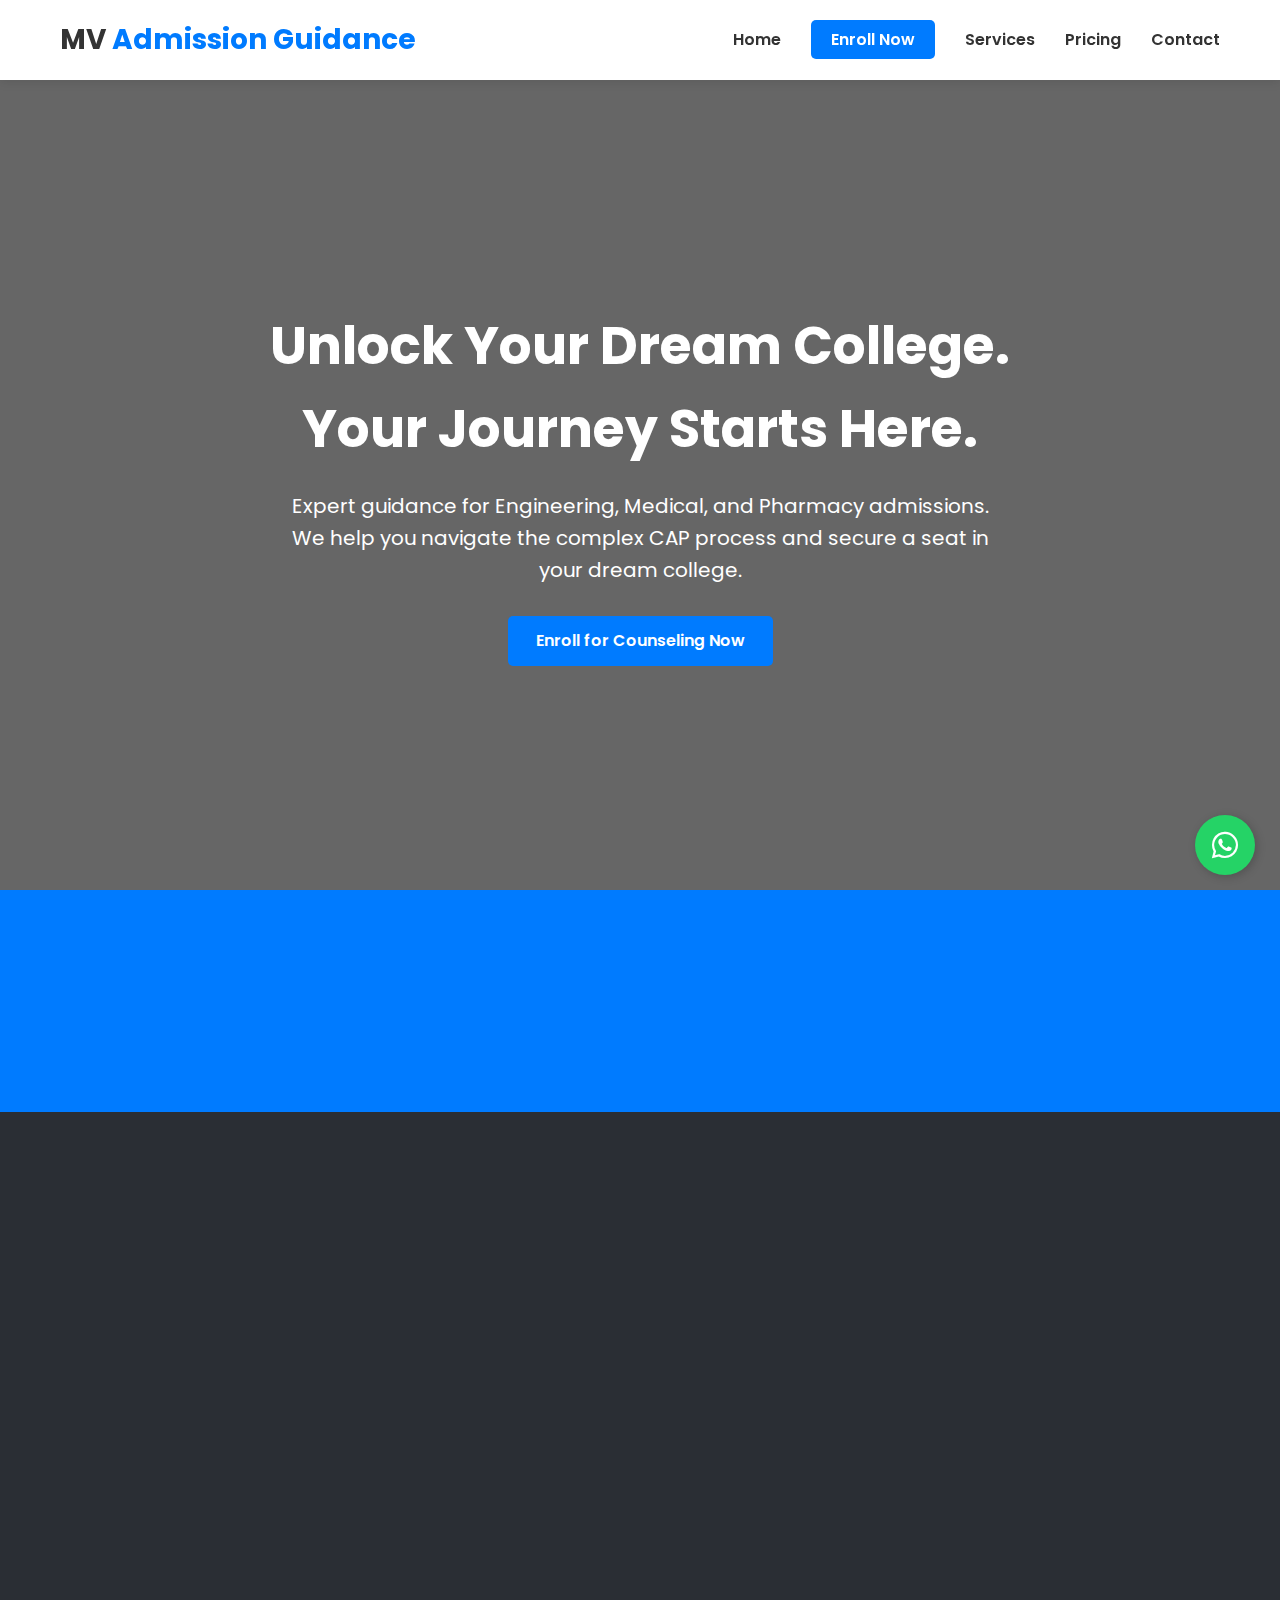
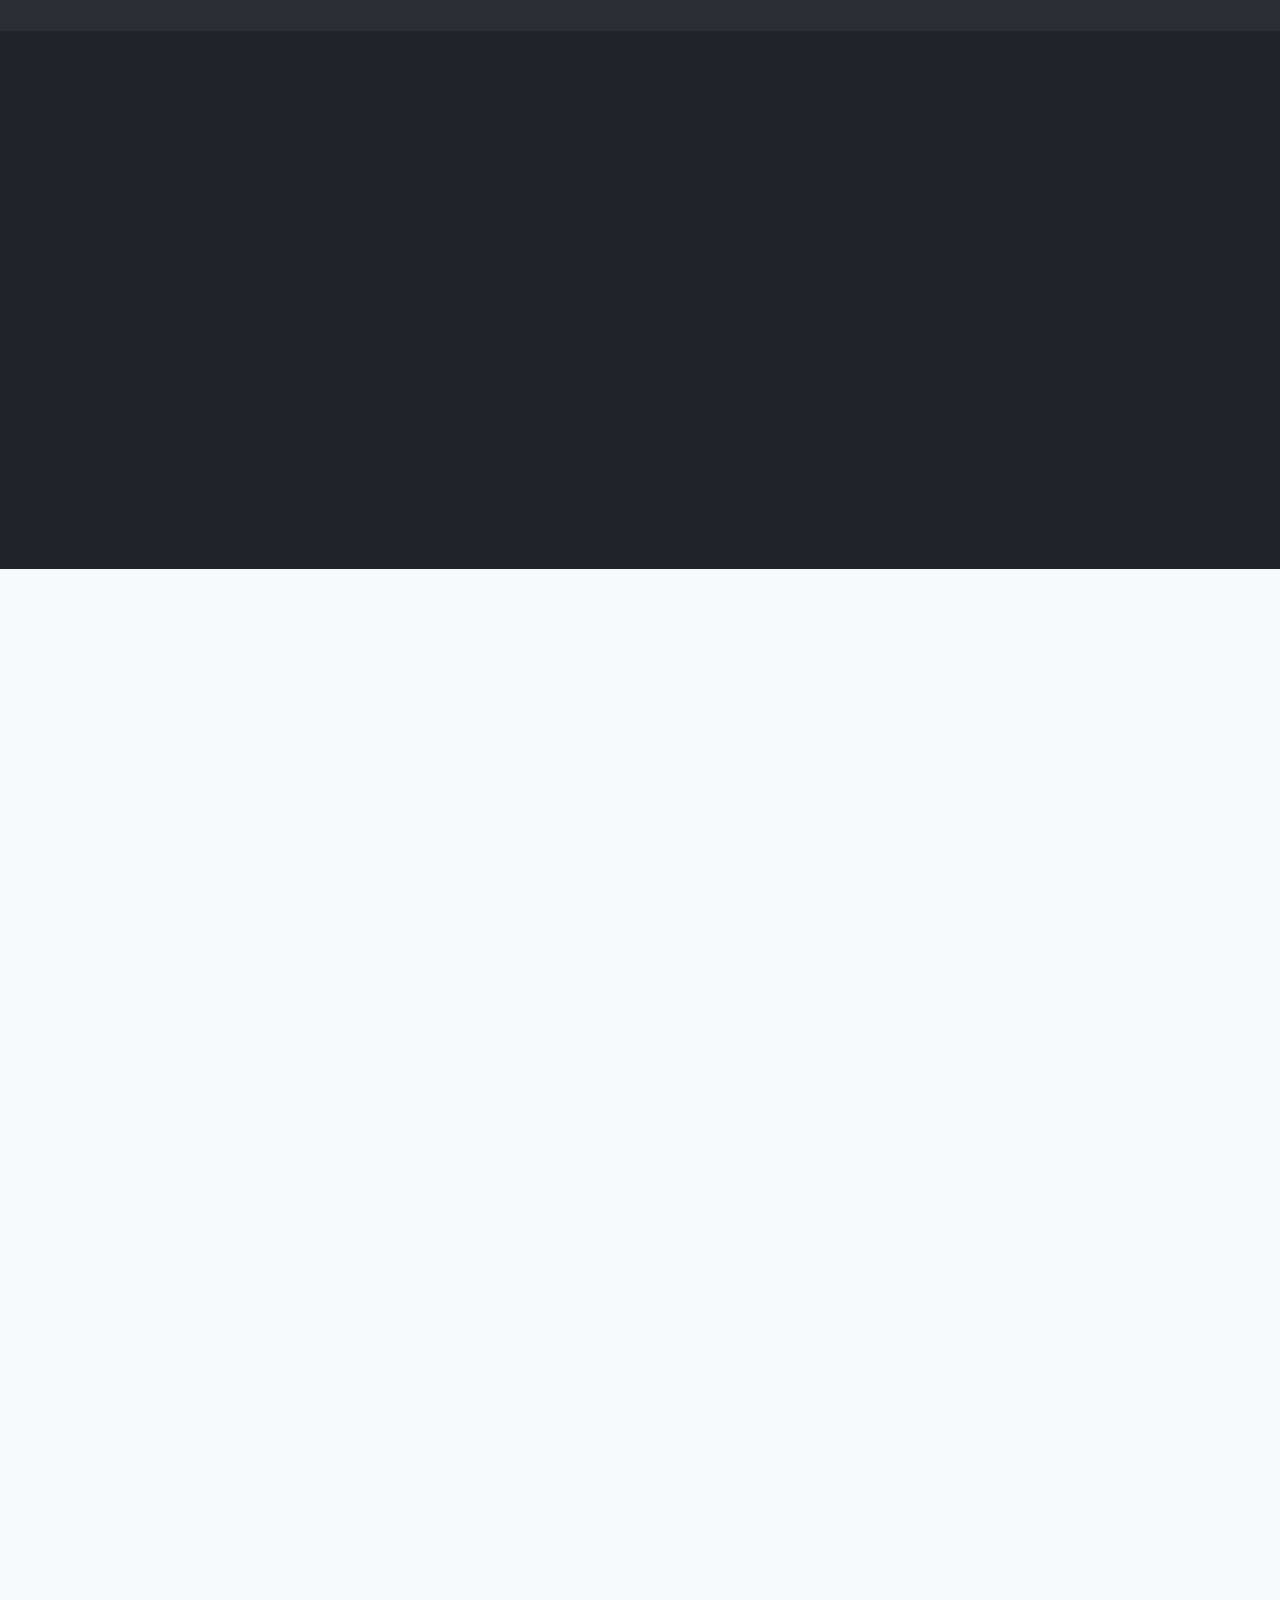
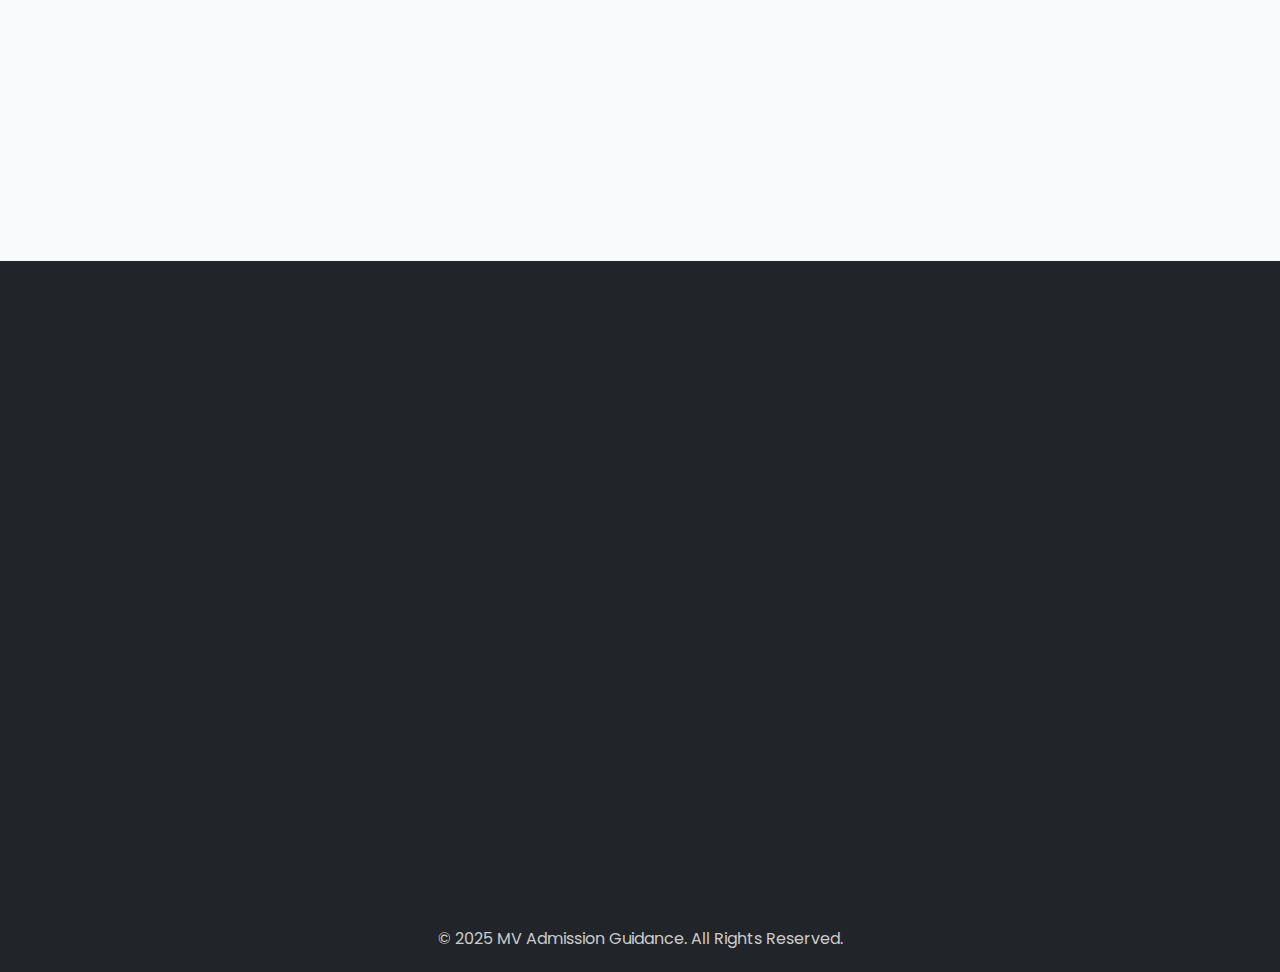
<file: index.html>
<!DOCTYPE html>
<html lang="en">
<head>
    <meta charset="UTF-8">
    <meta name="viewport" content="width=device-width, initial-scale=1.0">
    <title>MV Admission Guidance | Your Path to Top Colleges</title>
    <link rel="preconnect" href="https://fonts.googleapis.com">
    <link rel="preconnect" href="https://fonts.gstatic.com" crossorigin>
    <link href="https://fonts.googleapis.com/css2?family=Poppins:wght@400;600;700&display=swap" rel="stylesheet">
    <link rel="stylesheet" href="https://cdnjs.cloudflare.com/ajax/libs/font-awesome/6.5.2/css/all.min.css">
    <link rel="stylesheet" href="style.css">
</head>
<body>

    <header>
        <div class="container">
            <div class="logo">
                MV<span> Admission Guidance</span>
            </div>
            <nav>
                <ul>
                    <li><a href="#home">Home</a></li>
                    <li><a href="enrollment.html" target="_blank" class="btn-nav">Enroll Now</a></li>
                    <li><a href="#services">Services</a></li>
                    <li><a href="#pricing">Pricing</a></li>
                    <li><a href="#contact">Contact</a></li>
                </ul>
            </nav>
        </div>
    </header>

    <main>
        <section id="home" class="hero">
            <div class="hero-content">
                <h1 class="hidden-fade">Unlock Your Dream College. <br>Your Journey Starts Here.</h1>
                <p class="hidden-fade">Expert guidance for Engineering, Medical, and Pharmacy admissions. We help you navigate the complex CAP process and secure a seat in your dream college.</p>
                <a href="#enrollment-prompt" class="btn hidden-fade">Enroll for Counseling Now</a>
            </div>
        </section>
        
        <section id="stats" class="stats-section">
            <div class="container">
                <div class="stat-item hidden-fade"><h2 class="counter" data-target="100">0</h2><p>+ Successful Admissions</p></div>
                <div class="stat-item hidden-fade"><h2 class="counter" data-target="3">0</h2><p>+ Years of Experience</p></div>
                <div class="stat-item hidden-fade"><h2 class="counter" data-target="99.9">0</h2><p>% Success Rate</p></div>
            </div>
        </section>
        
        <section id="services" class="dark-section">
            <div class="container">
                <h2 class="section-title hidden-fade">Comprehensive Guidance for Your Career Path</h2>
                <div class="services-grid">
                    <div class="card hidden-left"><i class="fas fa-cogs"></i><h3>Engineering Admissions</h3><p>Complete guidance for MHT-CET & JEE. We navigate the entire CAP process to get you into top colleges like COEP, VJTI, and PICT.</p></div>
                    <div class="card hidden-fade"><i class="fas fa-stethoscope"></i><h3>Medical Admissions</h3><p>Specialized counseling for NEET aspirants for MBBS, BDS, BAMS, and BHMS courses. We manage the entire intricate process for you.</p></div>
                    <div class="card hidden-right"><i class="fas fa-pills"></i><h3>Pharmacy Admissions</h3><p>Full support for B.Pharm and D.Pharm admissions. We help you select the best colleges based on your score and career goals.</p></div>
                </div>
            </div>
        </section>
        
        <section id="why-us" class="dark-section">
             <div class="container">
                  <h2 class="section-title hidden-fade">The MV Guidance Advantage</h2>
                       <div class="features-grid">
                            <div class="feature-item hidden-left"><i class="fas fa-bullseye"></i><h4>Personalized College Prediction</h4><p>We analyze your scores to create a strategic, best-fit college list, maximizing your chances of admission.</p></div>
                            <div class="feature-item hidden-right"><i class="fas fa-handshake"></i><h4>End-to-End Support</h4><p>From the first registration form to the final CAP round, we are with you at every single step. You are never alone.</p></div>
                            <div class="feature-item hidden-left"><i class="fas fa-check-circle"></i><h4>Error-Free Application Process</h4><p>We handle all the tedious form filling, including registration and option forms, ensuring accuracy and timely submission.</p></div>
                            <div class="feature-item hidden-right"><i class="fas fa-headset"></i><h4>Dedicated Personal Guidance</h4><p>Get your doubts cleared anytime. You have direct access to our experts via Call and WhatsApp for immediate support.</p></div>
                       </div>
             </div>
        </section>
        
        <section id="pricing">
            <div class="container">
                <h2 class="section-title hidden-fade">Transparent & Affordable Packages</h2>
                <div class="pricing-grid">
                    <div class="card price-card hidden-left"><h3>Engineering Counseling</h3><p class="price">₹3,000</p><ul><li><i class="fas fa-check"></i> Complete MHT-CET / JEE Guidance</li><li><i class="fas fa-check"></i> Personalized College List</li><li><i class="fas fa-check"></i> All CAP Round Form Filling</li><li><i class="fas fa-check"></i> Full Call & WhatsApp Support</li></ul><a href="enrollment.html" target="_blank" class="btn">Enroll Now</a></div>
                    <div class="card price-card hidden-right"><h3>Medical Counseling</h3><p class="price">₹4,000</p><ul><li><i class="fas fa-check"></i> Complete NEET Counseling</li><li><i class="fas fa-check"></i> Personalized College List</li><li><i class="fas fa-check"></i> All Round Form Filling</li><li><i class="fas fa-check"></i> Full Call & WhatsApp Support</li></ul><a href="enrollment.html" target="_blank" class="btn">Enroll Now</a></div>
                </div>
            </div>
        </section>

        <section id="enrollment-prompt" class="light-section">
            <div class="container">
                <div class="prompt-wrapper">
                    <div class="animation-container hidden-left">
                        <img src="photo.png" alt="Cartoon student illustration">
                    </div>
                    <div class="prompt-content hidden-right">
                        <h2>Final Enrollment Form</h2>
                        <p>Take the final step towards securing your admission. Please fill out the form below with accurate details.</p>
                        <a href="enrollment.html" target="_blank" class="btn btn-large">Click Here to Fill Enrollment Form</a>
                    </div>
                </div>
            </div>
        </section>

        <section id="contact" class="dark-section">
            <div class="container">
                <h2 class="section-title hidden-fade">Admissions Are Open! Secure Your Future.</h2>
                <div class="contact-wrapper">
                    <div class="contact-info hidden-left"><h3>Get In Touch</h3><p>Don't leave your career to chance. Contact us today to book your counseling session. Seats are limited!</p><p><i class="fas fa-phone"></i> <strong>Call/WhatsApp:</strong> 8623880103 / 7030670103</p><p><i class="fas fa-envelope"></i> <strong>Email:</strong> vishwasmedhe55@gmail.com</p><p><i class="fas fa-map-marker-alt"></i> <strong>Address:</strong> Nimgaon Ketki, Indapur, Pune, Maharashtra</p></div>
                    <form action="https://formspree.io/f/mwpndval" method="POST" class="contact-form hidden-right"><h3>Send us a Message</h3><input type="text" name="name" placeholder="Your Name" required><input type="email" name="email" placeholder="Your Email" required><textarea name="message" placeholder="Your Message" rows="5" required></textarea><button type="submit" class="btn">Send Message</button></form>
                </div>
            </div>
        </section>
    </main>

    <a href="https://wa.me/918623880103?text=Hello!%20I'm%20interested%20in%20your%20admission%20guidance." class="whatsapp-chat-btn" target="_blank"><i class="fab fa-whatsapp"></i></a>

    <div id="popup-message" class="popup"><div class="popup-content"><span class="close-button">&times;</span><h2>Thank You!</h2><p>Your form has been submitted successfully.</p></div></div>
    
    <footer>
        <p>&copy; 2025 MV Admission Guidance. All Rights Reserved.</p>
    </footer>

    <script src="script.js"></script>
</body>
</html>
</file>
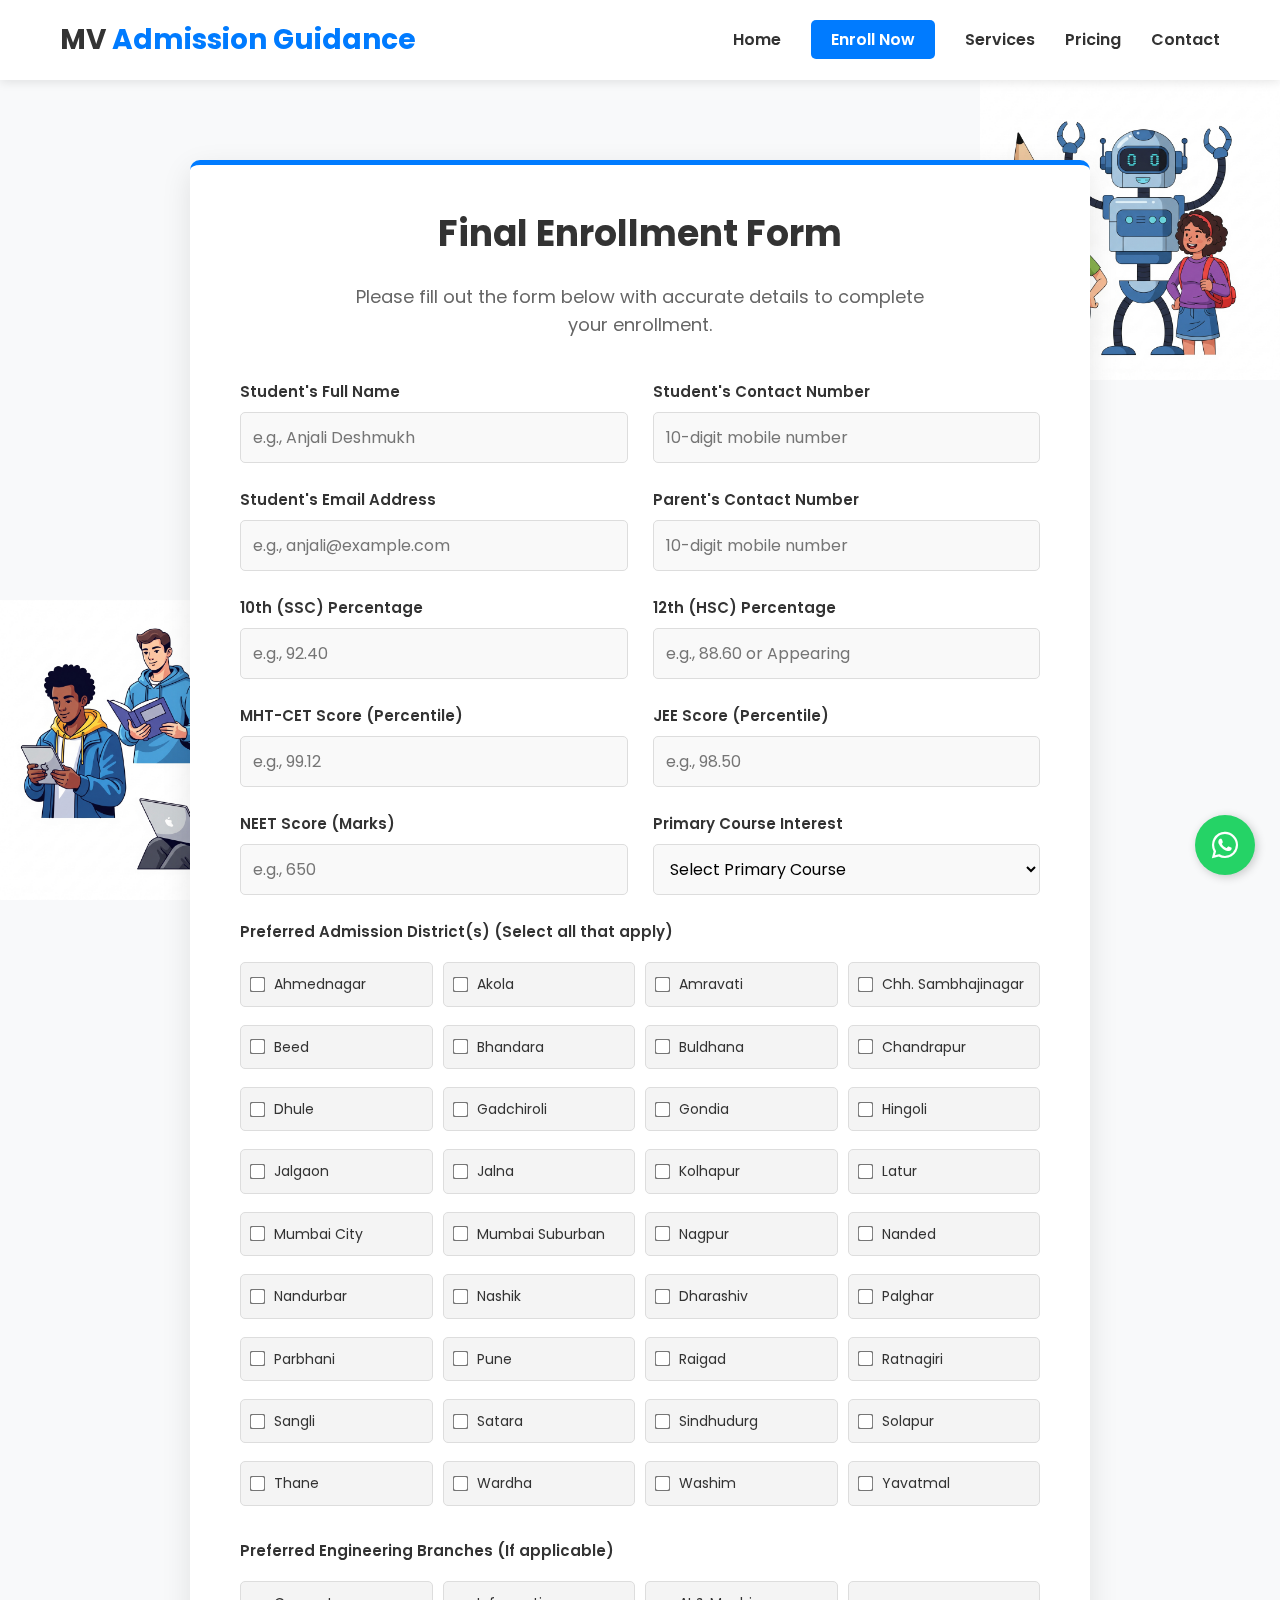
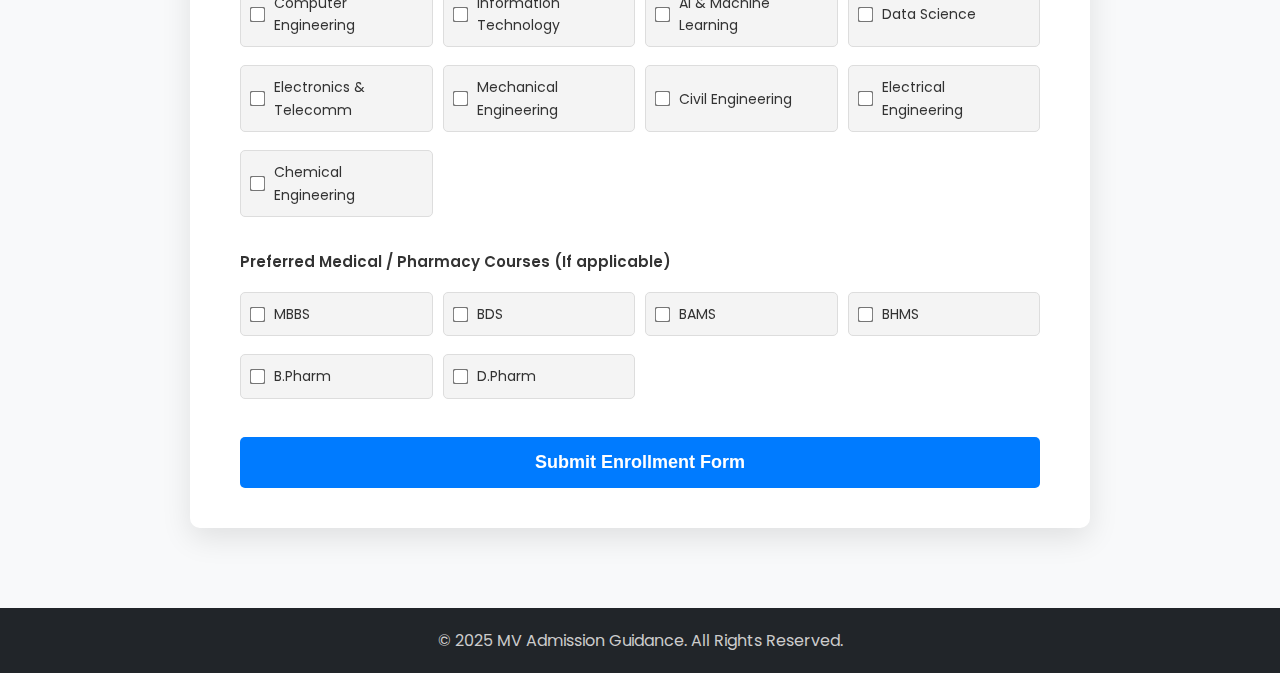
<file: enrollment.html>
<!DOCTYPE html>
<html lang="en">
<head>
    <meta charset="UTF-8">
    <meta name="viewport" content="width=device-width, initial-scale=1.0">
    <title>Enrollment Form | MV Admission Guidance</title>
    <link rel="preconnect" href="https://fonts.googleapis.com">
    <link rel="preconnect" href="https://fonts.gstatic.com" crossorigin>
    <link href="https://fonts.googleapis.com/css2?family=Poppins:wght@400;600;700&display=swap" rel="stylesheet">
    <link rel="stylesheet" href="https://cdnjs.cloudflare.com/ajax/libs/font-awesome/6.5.2/css/all.min.css">
    <link rel="stylesheet" href="style.css">
    <link rel="stylesheet" href="enrollment-style.css">
</head>
<body>

    <img src="deco-top-right.png" class="deco-img deco-top-right" alt="">
    <img src="deco-bottom-left.png" class="deco-img deco-bottom-left" alt="">

    <header>
        <div class="container">
            <div class="logo">
                MV<span> Admission Guidance</span>
            </div>
            <nav>
                <ul>
                    <li><a href="index.html#home">Home</a></li>
                    <li><a href="enrollment.html" class="btn-nav">Enroll Now</a></li>
                    <li><a href="index.html#services">Services</a></li>
                    <li><a href="index.html#pricing">Pricing</a></li>
                    <li><a href="index.html#contact">Contact</a></li>
                </ul>
            </nav>
        </div>
    </header>

    <main>
        <section class="enrollment-section">
            <div class="container">
                <div class="form-wrapper hidden-fade">
                    <h2 class="section-title">Final Enrollment Form</h2>
                    <p class="section-subtitle">Please fill out the form below with accurate details to complete your enrollment.</p>
                    
                    <form action="https://formspree.io/f/mwpndval" method="POST" class="final-form">
                        <input type="hidden" name="submissionID" id="submissionID">
                        
                        <div class="form-grid">
                            <div class="form-group"><label for="fullName">Student's Full Name</label><input type="text" id="fullName" name="fullName" placeholder="e.g., Anjali Deshmukh" required></div>
                            <div class="form-group"><label for="studentPhone">Student's Contact Number</label><input type="tel" id="studentPhone" name="studentPhone" placeholder="10-digit mobile number" required></div>
                            <div class="form-group"><label for="email">Student's Email Address</label><input type="email" id="email" name="email" placeholder="e.g., anjali@example.com" required></div>
                            <div class="form-group"><label for="parentPhone">Parent's Contact Number</label><input type="tel" id="parentPhone" name="parentPhone" placeholder="10-digit mobile number" required></div>
                            <div class="form-group"><label for="sscScore">10th (SSC) Percentage</label><input type="text" id="sscScore" name="sscScore" placeholder="e.g., 92.40" required></div>
                            <div class="form-group"><label for="hscScore">12th (HSC) Percentage</label><input type="text" id="hscScore" name="hscScore" placeholder="e.g., 88.60 or Appearing" required></div>
                            <div class="form-group"><label for="mhtcetScore">MHT-CET Score (Percentile)</label><input type="text" id="mhtcetScore" name="mhtcetScore" placeholder="e.g., 99.12"></div>
                            <div class="form-group"><label for="jeeScore">JEE Score (Percentile)</label><input type="text" id="jeeScore" name="jeeScore" placeholder="e.g., 98.50"></div>
                            <div class="form-group"><label for="neetScore">NEET Score (Marks)</label><input type="text" id="neetScore" name="neetScore" placeholder="e.g., 650"></div>
                            <div class="form-group"><label for="course">Primary Course Interest</label><select id="course" name="course" required><option value="" disabled selected>Select Primary Course</option><option value="Engineering">Engineering</option><option value="Medical">Medical</option><option value="Pharmacy">Pharmacy</option></select></div>
                            
                            <div class="form-group full-width"><label>Preferred Admission District(s) (Select all that apply)</label><div class="checkbox-group"><label><input type="checkbox" name="districts[]" value="Ahmednagar"> Ahmednagar</label><label><input type="checkbox" name="districts[]" value="Akola"> Akola</label><label><input type="checkbox" name="districts[]" value="Amravati"> Amravati</label><label><input type="checkbox" name="districts[]" value="Chhatrapati Sambhajinagar"> Chh. Sambhajinagar</label><label><input type="checkbox" name="districts[]" value="Beed"> Beed</label><label><input type="checkbox" name="districts[]" value="Bhandara"> Bhandara</label><label><input type="checkbox" name="districts[]" value="Buldhana"> Buldhana</label><label><input type="checkbox" name="districts[]" value="Chandrapur"> Chandrapur</label><label><input type="checkbox" name="districts[]" value="Dhule"> Dhule</label><label><input type="checkbox" name="districts[]" value="Gadchiroli"> Gadchiroli</label><label><input type="checkbox" name="districts[]" value="Gondia"> Gondia</label><label><input type="checkbox" name="districts[]" value="Hingoli"> Hingoli</label><label><input type="checkbox" name="districts[]" value="Jalgaon"> Jalgaon</label><label><input type="checkbox" name="districts[]" value="Jalna"> Jalna</label><label><input type="checkbox" name="districts[]" value="Kolhapur"> Kolhapur</label><label><input type="checkbox" name="districts[]" value="Latur"> Latur</label><label><input type="checkbox" name="districts[]" value="Mumbai City"> Mumbai City</label><label><input type="checkbox" name="districts[]" value="Mumbai Suburban"> Mumbai Suburban</label><label><input type="checkbox" name="districts[]" value="Nagpur"> Nagpur</label><label><input type="checkbox" name="districts[]" value="Nanded"> Nanded</label><label><input type="checkbox" name="districts[]" value="Nandurbar"> Nandurbar</label><label><input type="checkbox" name="districts[]" value="Nashik"> Nashik</label><label><input type="checkbox" name="districts[]" value="Dharashiv"> Dharashiv</label><label><input type="checkbox" name="districts[]" value="Palghar"> Palghar</label><label><input type="checkbox" name="districts[]" value="Parbhani"> Parbhani</label><label><input type="checkbox" name="districts[]" value="Pune"> Pune</label><label><input type="checkbox" name="districts[]" value="Raigad"> Raigad</label><label><input type="checkbox" name="districts[]" value="Ratnagiri"> Ratnagiri</label><label><input type="checkbox" name="districts[]" value="Sangli"> Sangli</label><label><input type="checkbox" name="districts[]" value="Satara"> Satara</label><label><input type="checkbox" name="districts[]" value="Sindhudurg"> Sindhudurg</label><label><input type="checkbox" name="districts[]" value="Solapur"> Solapur</label><label><input type="checkbox" name="districts[]" value="Thane"> Thane</label><label><input type="checkbox" name="districts[]" value="Wardha"> Wardha</label><label><input type="checkbox" name="districts[]" value="Washim"> Washim</label><label><input type="checkbox" name="districts[]" value="Yavatmal"> Yavatmal</label></div></div>
                            <div class="form-group full-width"><label>Preferred Engineering Branches (If applicable)</label><div class="checkbox-group"><label><input type="checkbox" name="eng_branches[]" value="Computer"> Computer Engineering</label><label><input type="checkbox" name="eng_branches[]" value="IT"> Information Technology</label><label><input type="checkbox" name="eng_branches[]" value="AI/ML"> AI & Machine Learning</label><label><input type="checkbox" name="eng_branches[]" value="Data Science"> Data Science</label><label><input type="checkbox" name="eng_branches[]" value="E&TC"> Electronics & Telecomm</label><label><input type="checkbox" name="eng_branches[]" value="Mechanical"> Mechanical Engineering</label><label><input type="checkbox" name="eng_branches[]" value="Civil"> Civil Engineering</label><label><input type="checkbox" name="eng_branches[]" value="Electrical"> Electrical Engineering</label><label><input type="checkbox" name="eng_branches[]" value="Chemical"> Chemical Engineering</label></div></div>
                            <div class="form-group full-width"><label>Preferred Medical / Pharmacy Courses (If applicable)</label><div class="checkbox-group"><label><input type="checkbox" name="med_courses[]" value="MBBS"> MBBS</label><label><input type="checkbox" name="med_courses[]" value="BDS"> BDS</label><label><input type="checkbox" name="med_courses[]" value="BAMS"> BAMS</label><label><input type="checkbox" name="med_courses[]" value="BHMS"> BHMS</label><label><input type="checkbox" name="med_courses[]" value="B.Pharm"> B.Pharm</label><label><input type="checkbox" name="med_courses[]" value="D.Pharm"> D.Pharm</label></div></div>
                        </div>
                        <button type="submit" class="btn btn-large" style="width: 100%; margin-top: 30px;">Submit Enrollment Form</button>
                    </form>
                </div>
            </div>
        </section>
    </main>

    <a href="https://wa.me/918623880103?text=Hello!%20I'm%20interested%20in%20your%20admission%20guidance." class="whatsapp-chat-btn" target="_blank"><i class="fab fa-whatsapp"></i></a>

    <div id="popup-message" class="popup"><div class="popup-content"><span class="close-button">&times;</span><h2>Thank You!</h2><p>Your enrollment has been submitted successfully.</p></div></div>

    <footer>
        <p>&copy; 2025 MV Admission Guidance. All Rights Reserved.</p>
    </footer>

    <script src="script.js"></script>
</body>
</html>
</file>
<file: style.css>
/* --- Google Font Import --- */
@import url('https://fonts.googleapis.com/css2?family=Poppins:wght@400;600;700&display=swap');
/* --- CSS Variables --- */
:root{--primary-color:#007bff;--dark-bg-1:#212529;--dark-bg-2:#2a2e34;--light-bg:#f8f9fa;--text-dark:#333;--text-light:#f8f9fa;--font-family:'Poppins',sans-serif;}
/* --- General Body & Reset Styles --- */
*{margin:0;padding:0;box-sizing:border-box;}
html{scroll-behavior:smooth;}
body{font-family:var(--font-family);line-height:1.6;color:var(--text-dark);background-color:#fff;}
.container{max-width:1200px;margin:0 auto;padding:0 20px;}
a{text-decoration:none;color:var(--primary-color);}
ul{list-style:none;}
section{padding:80px 0;}
.light-section{background-color: var(--light-bg);}
.section-title{text-align:center;font-size:36px;margin-bottom:20px;font-weight:700;}
.section-subtitle{text-align:center;font-size:18px;color:#666;margin-bottom:50px;max-width:600px;margin-left:auto;margin-right:auto;}
/* --- Buttons --- */
.btn{display:inline-block;background-color:var(--primary-color);color:#fff;padding:12px 28px;border-radius:5px;font-weight:600;transition:background-color .3s,transform .2s;border:none;cursor:pointer;font-size:16px;}
.btn:hover{background-color:#0056b3;transform:translateY(-2px);}
.btn-large{padding: 15px 35px; font-size: 18px;}
/* --- Header & Navigation --- */
header{background-color:#fff;box-shadow:0 2px 10px rgba(0,0,0,.1);position:sticky;top:0;z-index:1000;}
header .container{display:flex;justify-content:space-between;align-items:center;height:80px;}
.logo{font-size:28px;font-weight:700;color:var(--text-dark);}
.logo span{color:var(--primary-color);}
nav ul{display:flex;align-items:center;gap:30px;}
nav ul li a{color:var(--text-dark);font-weight:600;padding:5px 0;position:relative;transition:color .3s;}
nav ul li a:hover{color:var(--primary-color);}
.btn-nav{background-color:var(--primary-color);color:#fff!important;padding:8px 20px;border-radius:5px;}
.btn-nav:hover{background-color:#0056b3;color:#fff!important;}
/* --- Hero Section --- */
.hero{background:linear-gradient(rgba(0,0,0,.6),rgba(0,0,0,.6)),url(https://images.unsplash.com/photo-1523240795612-9a054b0db644?q=80&w=2070&auto=format&fit=crop) no-repeat center center/cover;height:90vh;display:flex;justify-content:center;align-items:center;text-align:center;color:#fff;padding:0 20px;}
.hero-content h1{font-size:52px;margin-bottom:20px;}
.hero-content p{font-size:20px;margin-bottom:30px;max-width:700px;margin-left:auto;margin-right:auto;}
/* --- Stats Section --- */
.stats-section{background-color:var(--primary-color);color:#fff;padding:60px 0;}
.stats-section .container{display:flex;justify-content:space-around;text-align:center;}
.stat-item h2{font-size:48px;font-weight:700;}
/* --- Dark Sections (General) --- */
.dark-section{background-color:var(--dark-bg-1);color:var(--text-light);}
.dark-section .section-title,.dark-section .section-subtitle{color:var(--text-light);}
/* --- Services Section --- */
#services{background-color:var(--dark-bg-2);}
.services-grid{display:grid;grid-template-columns:repeat(auto-fit,minmax(300px,1fr));gap:30px;}
#services .card{background-color:#fff;padding:30px;border-radius:10px;box-shadow:0 4px 15px rgba(0,0,0,.1);transition:transform .3s ease;text-align:center;color:var(--text-dark);}
#services .card:hover{transform:translateY(-10px);}
#services .card i{font-size:45px;color:var(--primary-color);margin-bottom:20px;}
#services .card h3{font-size:24px;margin-bottom:15px;color:var(--primary-color);}
#services .card p{font-size:16px;color:#555;}
/* --- Why Us Section --- */
#why-us{background-color:var(--dark-bg-1);}
.features-grid{display:grid;grid-template-columns:repeat(2,1fr);gap:40px;margin-top:50px;}
.feature-item{display:flex;align-items:flex-start;gap:20px;}
.feature-item i{font-size:32px;color:var(--primary-color);margin-top:5px;}
.feature-item h4{font-size:22px;margin-bottom:10px;color:var(--text-light);}
.feature-item p{color:#ccc;}
/* --- Pricing Section --- */
#pricing{background-color:var(--light-bg);}
.pricing-grid{display:grid;grid-template-columns:repeat(auto-fit,minmax(300px,1fr));gap:30px;justify-content:center;max-width:800px;margin:0 auto;}
.price-card{background-color:#fff;padding:30px;border-radius:10px;text-align:center;box-shadow:0 4px 15px rgba(0,0,0,.08);}
.price-card h3{font-size:24px;color:var(--primary-color);}
.price-card .price{font-size:48px;font-weight:700;margin:20px 0;}
.price-card ul{text-align:left;margin-bottom:30px;}
.price-card ul li{margin-bottom:15px;display:flex;align-items:center;gap:10px;}
.price-card ul li i{color:#28a745;}
/* --- Enrollment Prompt Section (on index.html) --- */
.prompt-wrapper{display:grid;grid-template-columns:1fr 1.5fr;gap:50px;align-items:center;}
.animation-container img{max-width:100%;height:auto;}
.prompt-content h2{font-size:36px;font-weight:700;margin-bottom:15px;text-align: left;}
.prompt-content p{font-size:18px;color:#555;margin-bottom:30px;text-align: left;}
/* --- Contact Section --- */
#contact{background-color:var(--dark-bg-1);}
.contact-wrapper{display:grid;grid-template-columns:1fr 1fr;gap:50px;align-items:center;margin-top:50px;}
.contact-info p{margin-bottom:20px;display:flex;align-items:center;gap:15px;font-size:16px;}
.contact-info i{color:var(--primary-color);font-size:20px;}
.contact-form input,.contact-form textarea{width:100%;padding:12px;margin-bottom:15px;border-radius:5px;border:1px solid #555;background:#333;color:#fff;font-family:var(--font-family);font-size:16px;}
.contact-form button{width:100%;}
/* --- WhatsApp Button --- */
.whatsapp-chat-btn{position:fixed;bottom:25px;right:25px;z-index:1000;background-color:#25d366;color:#fff;width:60px;height:60px;border-radius:50%;box-shadow:2px 2px 10px rgba(0,0,0,.2);display:flex;justify-content:center;align-items:center;font-size:30px;transition:transform .3s ease;}
.whatsapp-chat-btn:hover{transform:scale(1.1);}
/* --- Footer --- */
footer{background-color:var(--dark-bg-1);color:#ccc;text-align:center;padding:20px 0;}
/* --- Scroll Reveal Animations --- */
.hidden-fade,.hidden-left,.hidden-right{opacity:0;transition:all 1s;}
.hidden-left{transform:translateX(-50%);}
.hidden-right{transform:translateX(50%);}
.show{opacity:1;transform:translateX(0);}
/* --- Pop-up styles --- */
.popup{display:none;position:fixed;z-index:2000;left:0;top:0;width:100%;height:100%;background-color:rgba(0,0,0,.6);align-items:center;justify-content:center;}
.popup.show{display:flex;}
.popup-content{background-color:#fff;margin:auto;padding:20px 40px;border-radius:8px;width:90%;max-width:500px;text-align:center;position:relative;animation:fadeIn .3s ease-in-out;}
@keyframes fadeIn{from{opacity:0;transform:scale(.9)}to{opacity:1;transform:scale(1)}}
.popup-content h2{color:var(--primary-color);margin-top:0;}
.close-button{color:#aaa;position:absolute;top:10px;right:20px;font-size:28px;font-weight:700;cursor:pointer;}
.close-button:hover,.close-button:focus{color:#000;}
/* --- Responsive Design --- */
@media (max-width:992px){.features-grid,.contact-wrapper,.prompt-wrapper{grid-template-columns:1fr;}
.animation-container{margin-bottom:40px;text-align:center;}}
@media (max-width:768px){header .container{flex-direction:column;height:auto;padding:20px;}
nav ul{flex-direction:column;gap:20px;margin-top:20px;}}
</file>
<file: enrollment-style.css>
/* ============================================= */
/* == DECORATIVE CORNER IMAGES == */
/* ============================================= */
.deco-img {
    position: fixed; /* Positions them relative to the screen */
    z-index: -1;     /* Places them BEHIND all other content */
    opacity: 1;    /* Makes them slightly transparent */
    max-width: 300px;/* Controls the size */
    height: auto;
    transition: opacity 0.5s ease;
}

.deco-top-right {
    top: 80px;
    right: 0;
}

.deco-bottom-left {
    bottom: 0;
    left: 0;
}

/* Hide the decorative images on smaller screens to avoid clutter */
@media (max-width: 1200px) {
    .deco-img {
        opacity: 1;
    }
}

/* ============================================= */
/* == STYLES FOR THE FORM == */
/* ============================================= */
body{background-color:var(--light-bg);}
.enrollment-section{padding:80px 0;}
.form-wrapper{background-color:#fff;padding:40px 50px;border-radius:10px;box-shadow:0 10px 30px rgba(0,0,0,.1);max-width:900px;margin:0 auto;border-top:5px solid var(--primary-color);}
.form-wrapper .section-subtitle{margin-bottom:40px;}
.form-grid{display:grid;grid-template-columns:1fr 1fr;gap:25px;}
.form-group{display:flex;flex-direction:column;}
.form-group.full-width{grid-column:1/-1;}
.form-group label{font-weight:600;margin-bottom:8px;font-size:15px;}
.form-group input,.form-group select{width:100%;padding:12px;border-radius:5px;font-size:16px;font-family:var(--font-family);background-color:#f9f9f9;border:1px solid #ddd;transition:border-color .3s,box-shadow .3s;}
.form-group input:focus,.form-group select:focus{background-color:#fff;border-color:var(--primary-color);box-shadow:0 0 0 3px rgba(0,123,255,.15);outline:0;}
.checkbox-group{display:grid;grid-template-columns:repeat(auto-fit,minmax(180px,1fr));gap:10px;margin-top:10px;}
.checkbox-group label{display:flex;align-items:center;background-color:#f4f4f4;padding:10px;border-radius:5px;border:1px solid #ddd;font-size:14px;font-weight:400;cursor:pointer;transition:all .2s ease-in-out;}
.checkbox-group label:hover{background-color:#e9e9e9;border-color:#ccc;}
.checkbox-group input[type=checkbox]{margin-right:10px;width:auto;transform:scale(1.2);}
@media (max-width:768px){.form-wrapper{padding:30px 25px;}
.form-grid{grid-template-columns:1fr;}}
</file>
